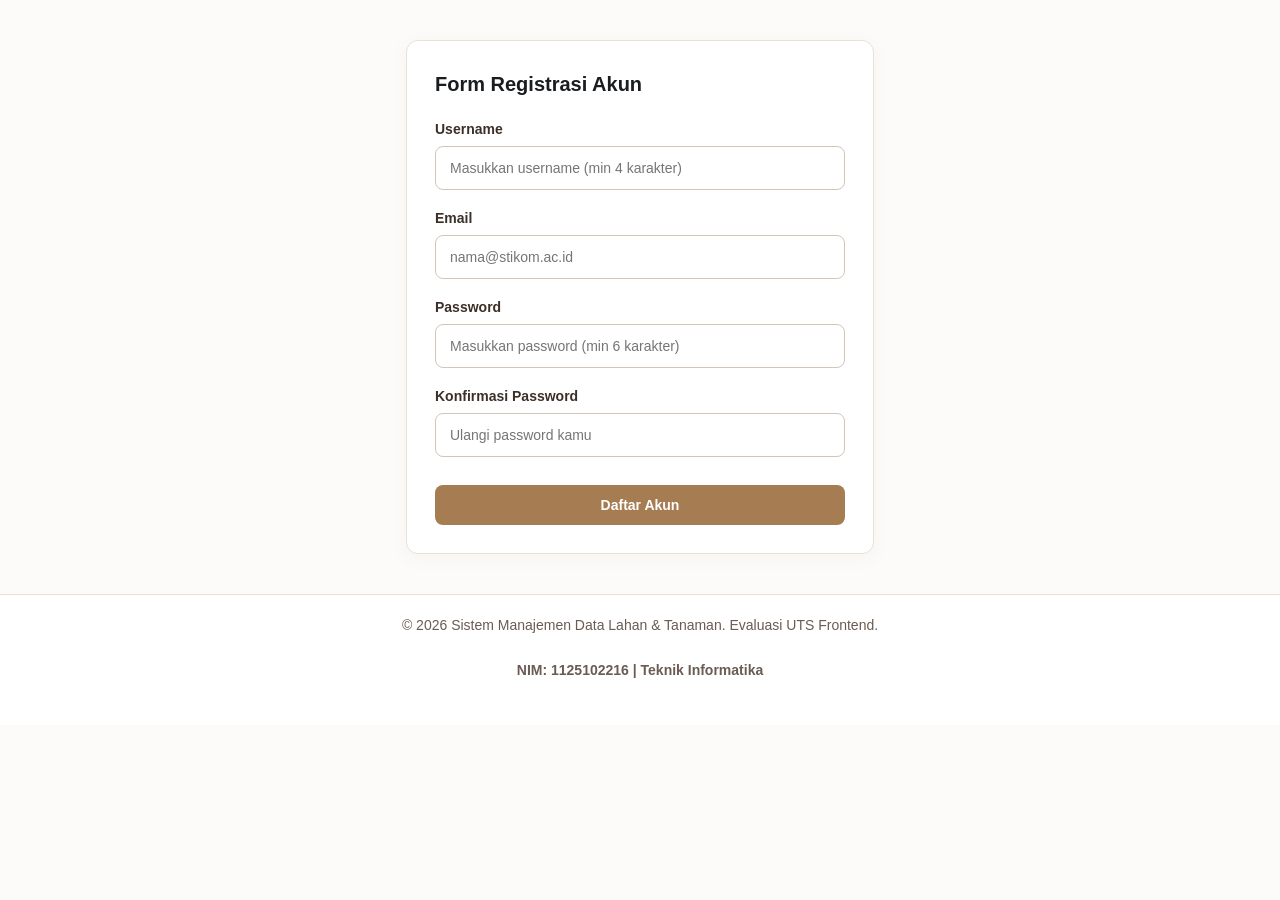
<file: tugas_UTS/index.html>
<!DOCTYPE html>
<html lang="id">
<head>
    <meta charset="UTF-8">
    <meta name="viewport" content="width=device-width, initial-scale=1.0">
    <title>Form Registrasi Akun - Sistem Manajemen Lahan & Tanaman</title>
    <link rel="stylesheet" href="./asset/css/style.css">
</head>
<body>

    <!-- KONTEN UTAMA HALAMAN REGISTRASI -->
    <div class="container" style="max-width: 500px; margin-top: 40px; margin-bottom: 40px;">
        <div class="card">
            <h2 style="font-size: 20px; font-weight: 700; margin-bottom: 20px; color: #1a1d20;">Form Registrasi Akun</h2>
            
            <form id="form-registrasi" novalidate>
                <!-- Input 1: Username -->
                <div class="form-group" id="group-username">
                    <label for="username">Username</label>
                    <input type="text" id="username" placeholder="Masukkan username (min 4 karakter)">
                    <span class="error-text" id="error-username"></span>
                </div>

                <!-- Input 2: Email -->
                <div class="form-group" id="group-email">
                    <label for="email">Email</label>
                    <input type="email" id="email" placeholder="nama@stikom.ac.id">
                    <span class="error-text" id="error-email"></span>
                </div>

                <!-- Input 3: Password -->
                <div class="form-group" id="group-password">
                    <label for="password">Password</label>
                    <input type="password" id="password" placeholder="Masukkan password (min 6 karakter)">
                    <span class="error-text" id="error-password"></span>
                </div>

                <!-- Input 4: Konfirmasi Password -->
                <div class="form-group" id="group-confirm-password">
                    <label for="confirm-password">Konfirmasi Password</label>
                    <input type="password" id="confirm-password" placeholder="Ulangi password kamu">
                    <span class="error-text" id="error-confirm-password"></span>
                </div>

                <!-- Tombol Submit -->
                <button type="submit">Daftar Akun</button>
            </form>
        </div>
    </div>

    <!-- FOOTER -->
    <footer class="footer-container">
        <div class="container">
            <p>&copy; 2026 Sistem Manajemen Data Lahan & Tanaman. Evaluasi UTS Frontend.</p>
            <p class="footer-nim">NIM: 1125102216 | Teknik Informatika</p>
        </div>
    </footer>

    <!-- SCRIPT VALIDASI REGISTRASI -->
  <script src="./asset/js/main.js" type="module"></script>
</body>
</html>
</file>
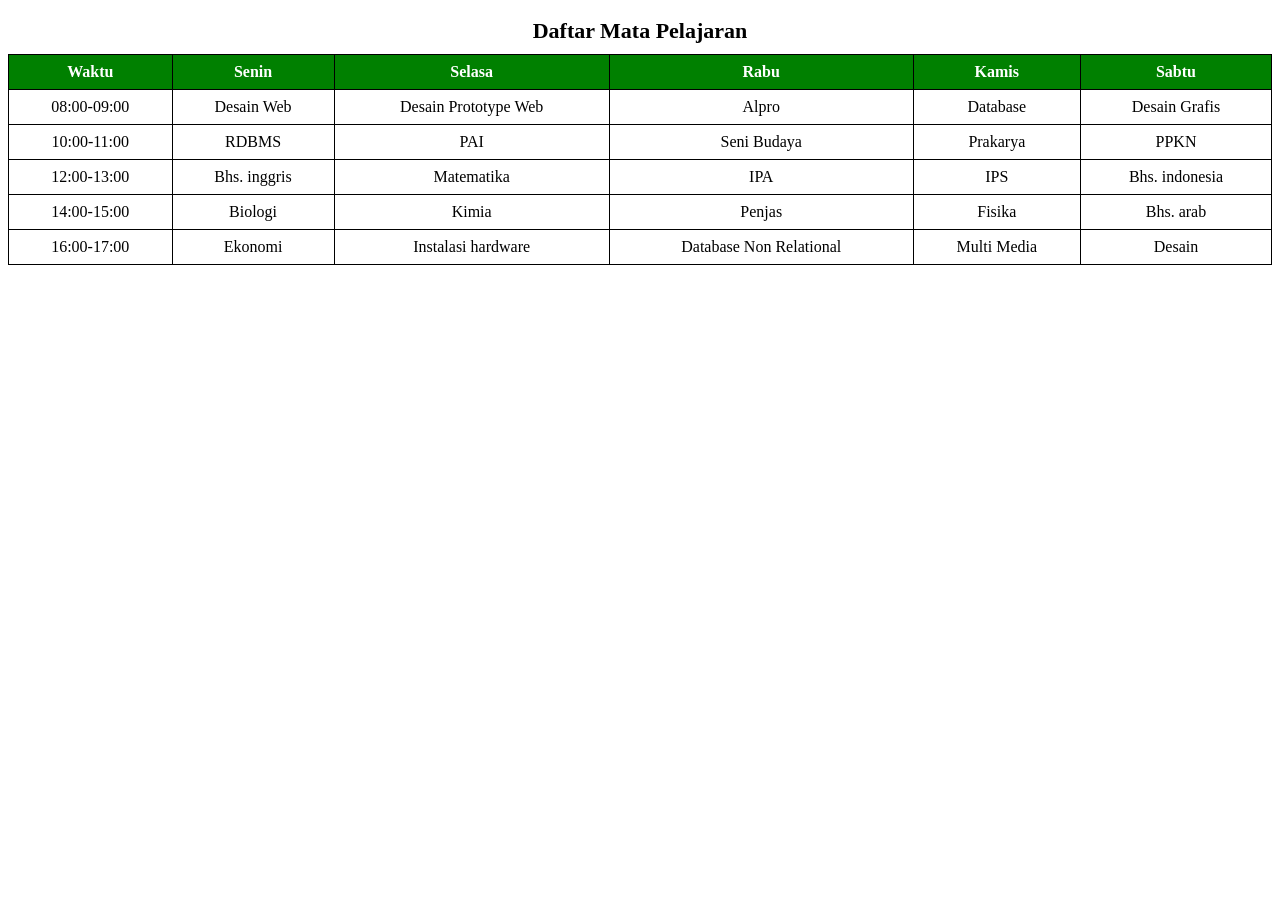
<file: latihanTabel.html>
<!DOCTYPE <html>
<html> 
<head>
        
        <title>Jadwal Pelajaran</title>
        <style>
            table{
                width: 100%;
                border-collapse: collapse;
            }
            caption {
                font-weight: bold;
                font-size: 22px;
                margin: 10px;
            }
            th,
            td {
                border: 1px solid black;
                padding: 8px;
                text-align: center;
            }
            th {
                background-color: green;
                color: white;
            }
        </style>

    </head>

    <body>

        <table>
            <caption>Daftar Mata Pelajaran</caption>
            <tr>
                <th>Waktu</th>
                <th>Senin</th>
                <th>Selasa</th>
                <th>Rabu</th>
                <th>Kamis</th>
                <th>Sabtu</th>
            </tr>
            <tr>
                <td>08:00-09:00</td>
                <td>Desain Web</td>
                <td>Desain Prototype Web</td>
                <td>Alpro</td>
                <td>Database</td>
                <td>Desain Grafis</td>
            </tr>
                <td>10:00-11:00</td>
                <td>RDBMS</td>
                <td>PAI</td>
                <td>Seni Budaya</td>
                <td>Prakarya</td>
                <td>PPKN</td>
            <tr>
                <td>12:00-13:00</td>
                <td>Bhs. inggris</td>
                <td>Matematika</td>
                <td>IPA</td>
                <td>IPS</td>
                <td>Bhs. indonesia</td>
            </tr>
                <td>14:00-15:00</td>
                <td>Biologi</td>
                <td>Kimia</td>
                <td>Penjas</td>
                <td>Fisika</td>
                <td>Bhs. arab</td>
            <tr>
                <td>16:00-17:00</td>
                <td>Ekonomi</td>
                <td>Instalasi hardware</td>
                <td>Database Non Relational</td>
                <td>Multi Media</td>
                <td>Desain</td>
            </tr>
        </table>
    </body>
    </html>
</file>
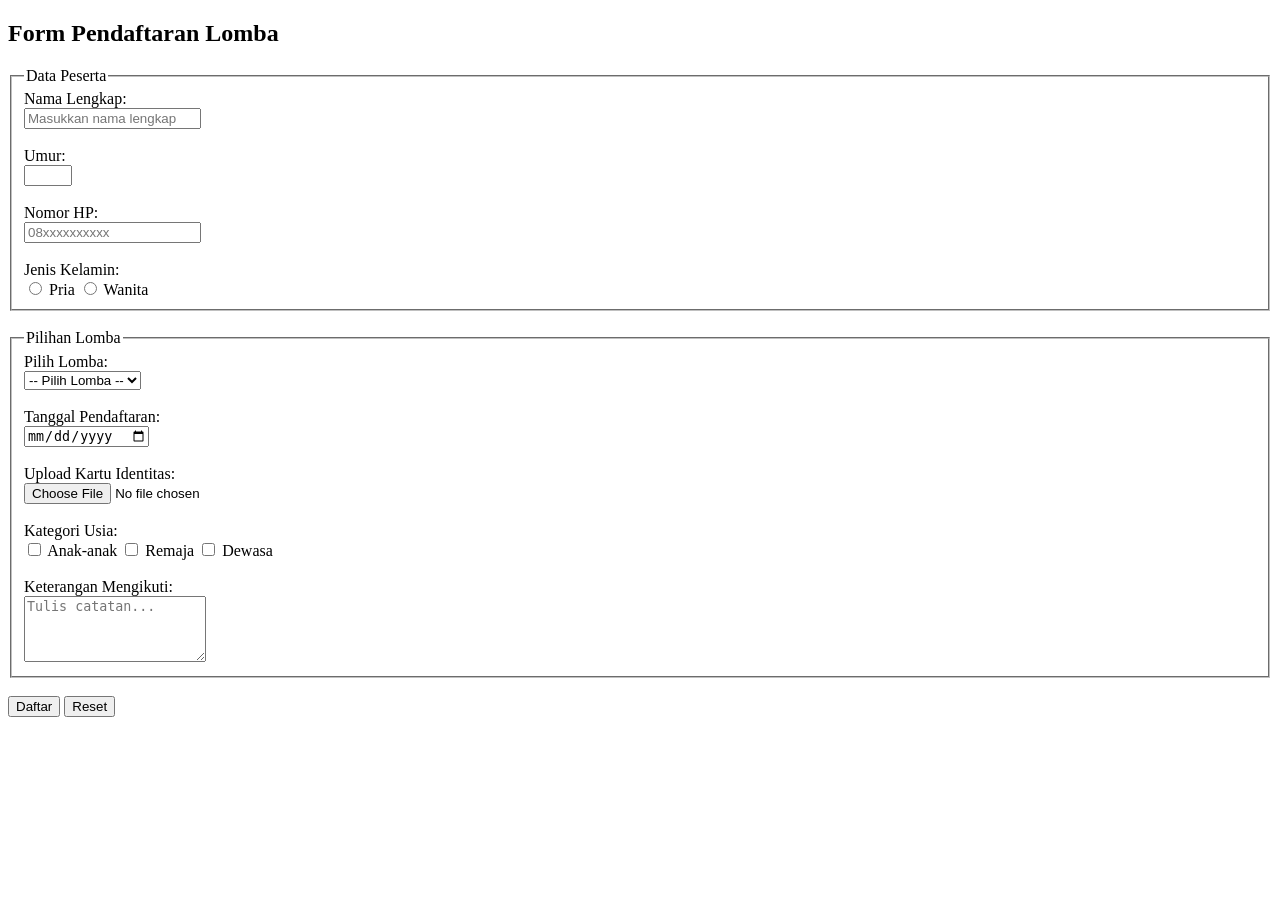
<file: pendaftaran.html>
<!DOCTYPE html>
<html lang="en">
<head>
    <meta charset="UTF-8">
    <meta name="viewport" content="width=device-width, initial-scale=1.0">
    <title>Form Pendaftaran Lomba</title>
</head>

<body>

<h2>Form Pendaftaran Lomba</h2>

<form action="#" method="post" autocomplete="on">

    <!-- DATA PESERTA -->
    <fieldset>
        <legend>Data Peserta</legend>

        <label for="nama">Nama Lengkap:</label><br>
        <input type="text" id="nama" name="nama" placeholder="Masukkan nama lengkap" required><br><br>

        <label for="umur">Umur:</label><br>
        <input type="number" id="umur" name="umur" min="5" max="60" required><br><br>

        <label for="hp">Nomor HP:</label><br>
        <input type="tel" id="hp" name="hp" placeholder="08xxxxxxxxxx" required><br><br>

        <label>Jenis Kelamin:</label><br>
        <input type="radio" id="pria" name="jk" value="Pria">
        <label for="pria">Pria</label>

        <input type="radio" id="wanita" name="jk" value="Wanita">
        <label for="wanita">Wanita</label>
    </fieldset>

    <br>

    <!-- PILIH LOMBA -->
    <fieldset>
        <legend>Pilihan Lomba</legend>

        <label for="lomba">Pilih Lomba:</label><br>
        <select id="lomba" name="lomba" required>
            <option value="">-- Pilih Lomba --</option>
            <option value="balap karung">Lomba lari</option>
            <option value="makan kerupuk">Voli</option>
            <option value="tarik tambang">Futsal</option>
            <option value="panjat pinang">Sepak Bola</option>
        </select><br><br>

        <!-- TAMBAHAN TANGGAL -->
        <label for="tanggal">Tanggal Pendaftaran:</label><br>
        <input type="date" id="tanggal" name="tanggal" required><br><br>

        <label for="foto">Upload Kartu Identitas:</label><br>
        <input type="file" id="foto" name="foto"><br><br>

        <label>Kategori Usia:</label><br>
        <input type="checkbox" id="anak" name="kategori" value="anak">
        <label for="anak">Anak-anak</label>

        <input type="checkbox" id="remaja" name="kategori" value="remaja">
        <label for="remaja">Remaja</label>

        <input type="checkbox" id="dewasa" name="kategori" value="dewasa">
        <label for="dewasa">Dewasa</label><br><br>

        <label for="catatan">Keterangan Mengikuti:</label><br>
        <textarea id="catatan" name="catatan" rows="4" placeholder="Tulis catatan..."></textarea>
    </fieldset>

    <br>

    <!-- TOMBOL -->
    <input type="submit" value="Daftar">
    <input type="reset" value="Reset">

</form>

</body>
</html>
</file>
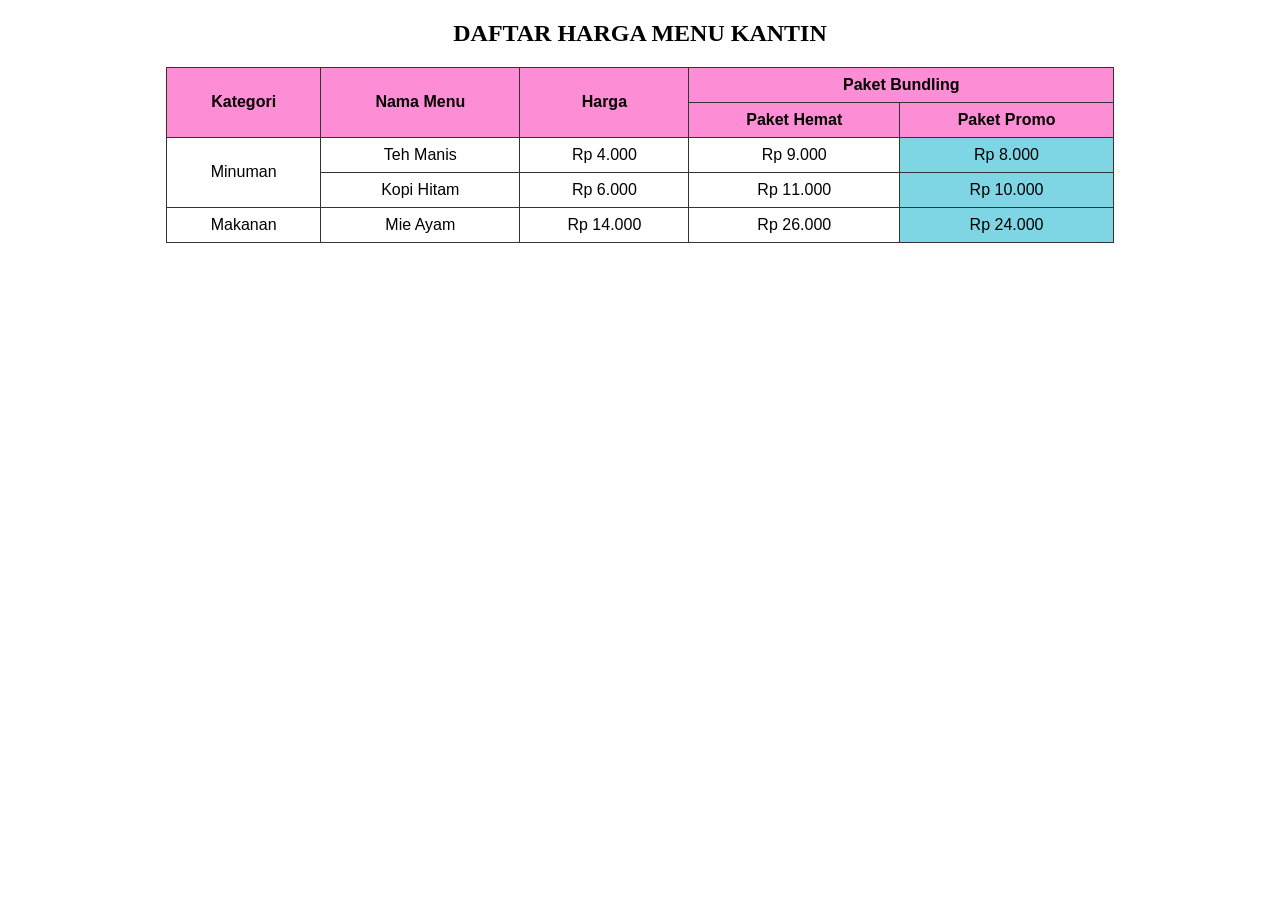
<file: tugas2.html>
<!DOCTYPE html>
<html>
<head>
    <title>Daftar Harga Kantin Kampus</title>

    <style>
        table {
            width: 75%;
            border-collapse: collapse;
            margin: 20px auto;
            font-family: Verdana, sans-serif;
        }

        th, td {
            border: 1px solid #333333;
            padding: 8px;
            text-align: center;
        }

        th {
            background-color: #fd72cace;
        }

        /* warna khusus promo */
        .promo {
            background-color: #7ed5e4;
        }
    </style>

</head>

<body>

<h2 style="text-align:center;">
    DAFTAR HARGA MENU KANTIN
</h2>

<table>

    <!-- Header -->
    <tr>
        <th rowspan="2">Kategori</th>
        <th rowspan="2">Nama Menu</th>
        <th rowspan="2">Harga</th>
        <th colspan="2">Paket Bundling</th>
    </tr>

    <tr>
        <th>Paket Hemat</th>
        <th>Paket Promo</th>
    </tr>

    <!-- Minuman -->
    <tr>
        <td rowspan="2">Minuman</td>
        <td>Teh Manis</td>
        <td>Rp 4.000</td>
        <td>Rp 9.000</td>
        <td class="promo">Rp 8.000</td>
    </tr>

    <tr>
        <td>Kopi Hitam</td>
        <td>Rp 6.000</td>
        <td>Rp 11.000</td>
        <td class="promo">Rp 10.000</td>
    </tr>

    <!-- Makanan -->
    <tr>
        <td rowspan="2">Makanan</td>
        <td>Mie Ayam</td>
        <td>Rp 14.000</td>
        <td>Rp 26.000</td>
        <td class="promo">Rp 24.000</td>
    </tr>
</file>
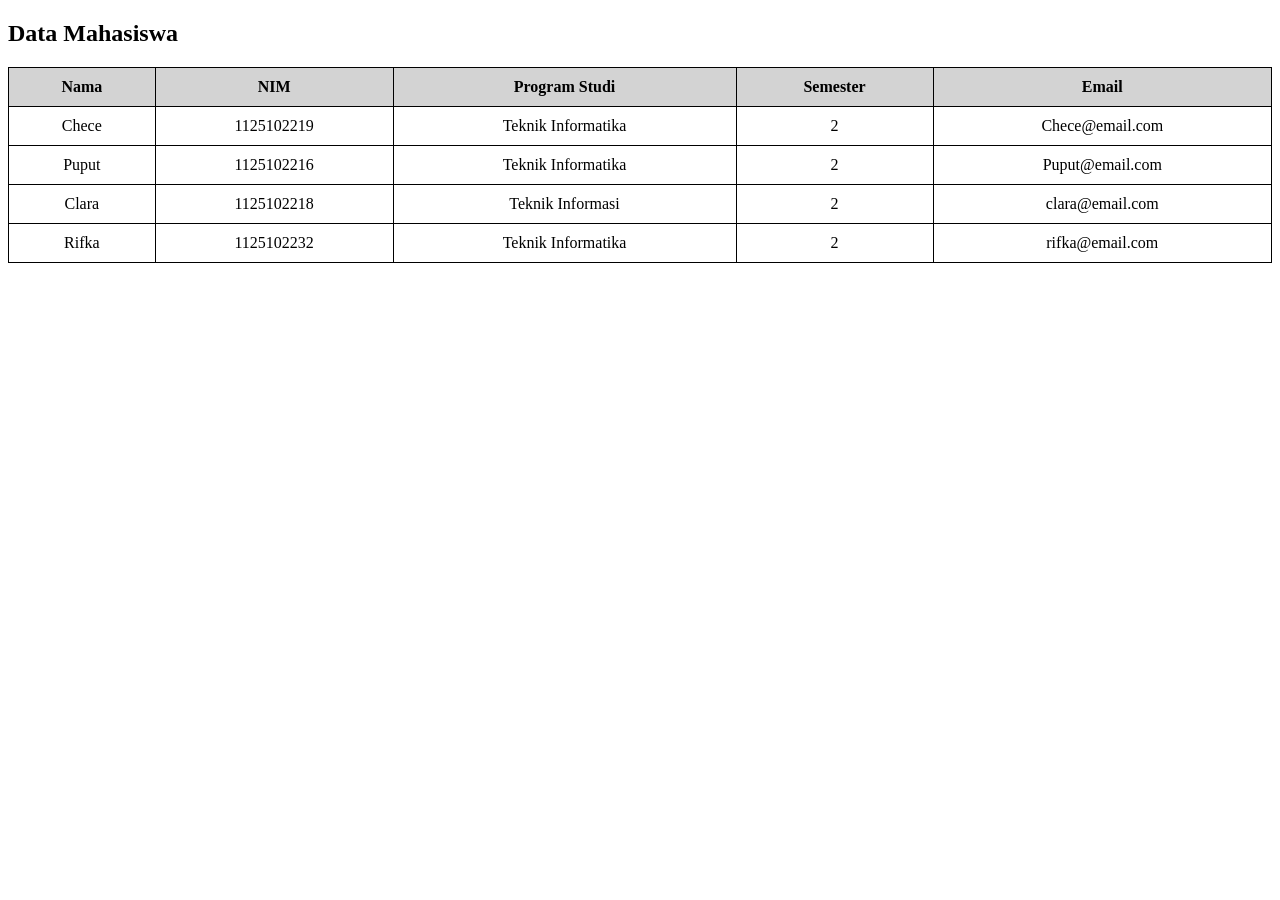
<file: tugas3.html>
<!DOCTYPE html>
<html>
<head>
    <title>Tabel Responsif</title>

    <style>

        /* pembungkus tabel */
        .table-wrapper {
            overflow-x: auto;
        }

        /* tabel */
        table {
            border-collapse: collapse;
            min-width: 600px;
            width: 100%;
        }

        /* border tabel */
        th, td {
            border: 1px solid black;
            padding: 10px;
            text-align: center;
        }

        /* warna header */
        th {
            background-color: lightgray;
        }

    </style>

</head>

<body>

<h2>Data Mahasiswa</h2>

<div class="table-wrapper">

<table>

<tr>
    <th>Nama</th>
    <th>NIM</th>
    <th>Program Studi</th>
    <th>Semester</th>
    <th>Email</th>
</tr>

<tr>
    <td>Chece</td>
    <td>1125102219</td>
    <td>Teknik Informatika</td>
    <td>2</td>
    <td>Chece@email.com</td>
</tr>

<tr>
    <td>Puput</td>
    <td>1125102216</td>
    <td>Teknik Informatika</td>
    <td>2</td>
    <td>Puput@email.com</td>
</tr>

<tr>
    <td>Clara</td>
    <td>1125102218</td>
    <td>Teknik Informasi</td>
    <td>2</td>
    <td>clara@email.com</td>
</tr>

<tr>
    <td>Rifka</td>
    <td>1125102232</td>
    <td>Teknik Informatika</td>
    <td>2</td>
    <td>rifka@email.com</td>
</tr>

</table>

</div>

</body>
</html>
</file>
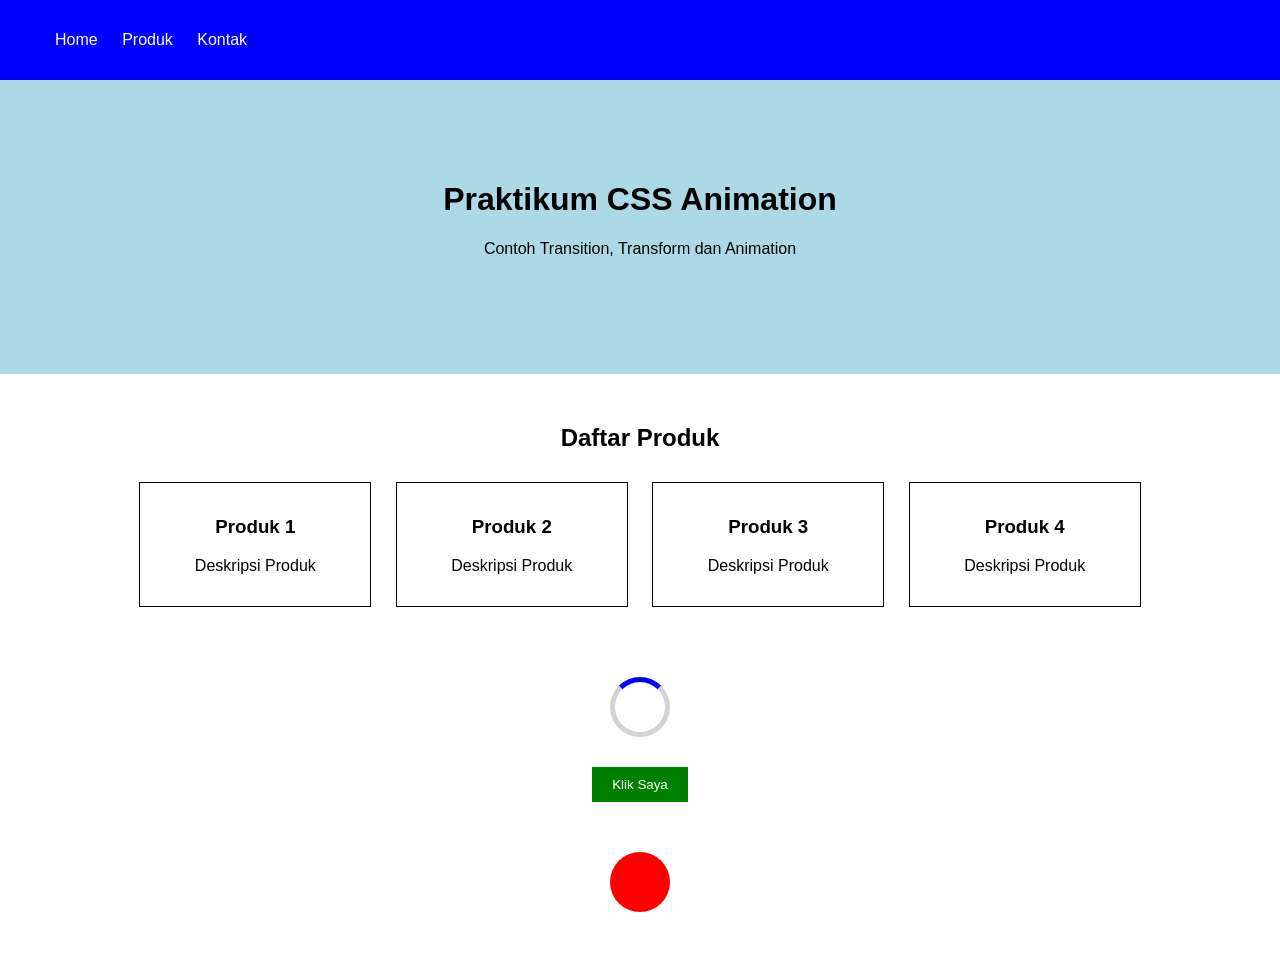
<file: tugaslatihanpraktikum.html>
<!DOCTYPE html>
<html lang="id">
<head>
<meta charset="UTF-8">
<meta name="viewport" content="width=device-width, initial-scale=1.0">
<title>animasi-praktikum</title>

<style>

body{
    font-family: Arial, sans-serif;
    margin:0;
}

/* P-1 Navbar */
.navbar{
    background-color: blue;
    color:white;
    padding:15px;
    position:fixed;
    top:0;
    width:100%;
    transition:0.5s;
}

.scrolled{
    background-color: darkblue;
}

.navbar ul{
    list-style:none;
}

.navbar li{
    display:inline;
    margin-right:20px;
}

/* P-2 Hero */
.hero{
    margin-top:60px;
    text-align:center;
    padding:100px;
    background-color:lightblue;
}

.hero h1{
    animation:muncul 2s;
}

.hero p{
    animation:muncul 3s;
}

@keyframes muncul{
    from{
        opacity:0;
        transform:translateY(30px);
    }
    to{
        opacity:1;
        transform:translateY(0);
    }
}

/* P-3 Grid Produk */
.produk{
    text-align:center;
    padding:30px;
}

.card{
    width:200px;
    border:1px solid black;
    padding:15px;
    margin:10px;
    display:inline-block;
    transition:0.5s;
}

.card:hover{
    transform:scale(1.1);
    background-color:lightyellow;
    box-shadow:5px 5px 10px gray;
}

/* P-4 Spinner */
.spinner{
    width:50px;
    height:50px;
    border:5px solid lightgray;
    border-top:5px solid blue;
    border-radius:50%;
    margin:30px auto;
    animation:putar 1s linear infinite;
}

.hidden{
    display:none;
}

@keyframes putar{
    from{
        transform:rotate(0deg);
    }
    to{
        transform:rotate(360deg);
    }
}

/* P-5 Tombol CTA */
.btn{
    display:block;
    margin:30px auto;
    padding:10px 20px;
    background-color:green;
    color:white;
    border:none;
    cursor:pointer;
    animation:pulse 1s infinite;
}

.btn:hover{
    background-color:darkgreen;
}

@keyframes pulse{
    50%{
        transform:scale(1.1);
    }
}

/* P-6 Animasi Kreatif */
.bola{
    width:60px;
    height:60px;
    background-color:red;
    border-radius:50%;
    margin:50px auto;
    animation:pantul 2s infinite;
}

@keyframes pantul{
    0%{
        transform:translateY(0);
    }
    50%{
        transform:translateY(-100px);
    }
    100%{
        transform:translateY(0);
    }
}

</style>
</head>
<body>

<!-- P-1 -->
<div class="navbar" id="navbar">
    <ul>
        <li>Home</li>
        <li>Produk</li>
        <li>Kontak</li>
    </ul>
</div>

<!-- P-2 -->
<div class="hero">
    <h1>Praktikum CSS Animation</h1>
    <p>Contoh Transition, Transform dan Animation</p>
</div>

<!-- P-3 -->
<div class="produk">

    <h2>Daftar Produk</h2>

    <div class="card">
        <h3>Produk 1</h3>
        <p>Deskripsi Produk</p>
    </div>

    <div class="card">
        <h3>Produk 2</h3>
        <p>Deskripsi Produk</p>
    </div>

    <div class="card">
        <h3>Produk 3</h3>
        <p>Deskripsi Produk</p>
    </div>

    <div class="card">
        <h3>Produk 4</h3>
        <p>Deskripsi Produk</p>
    </div>

</div>

<!-- P-4 -->
<div class="spinner"></div>

<!-- P-5 -->
<button class="btn">Klik Saya</button>

<!-- P-6 -->
<div class="bola"></div>

<script>
window.addEventListener("scroll", function(){

    let navbar = document.getElementById("navbar");

    if(window.scrollY > 50){
        navbar.classList.add("scrolled");
    }else{
        navbar.classList.remove("scrolled");
    }

});
</script>

</body>
</html>
</file>
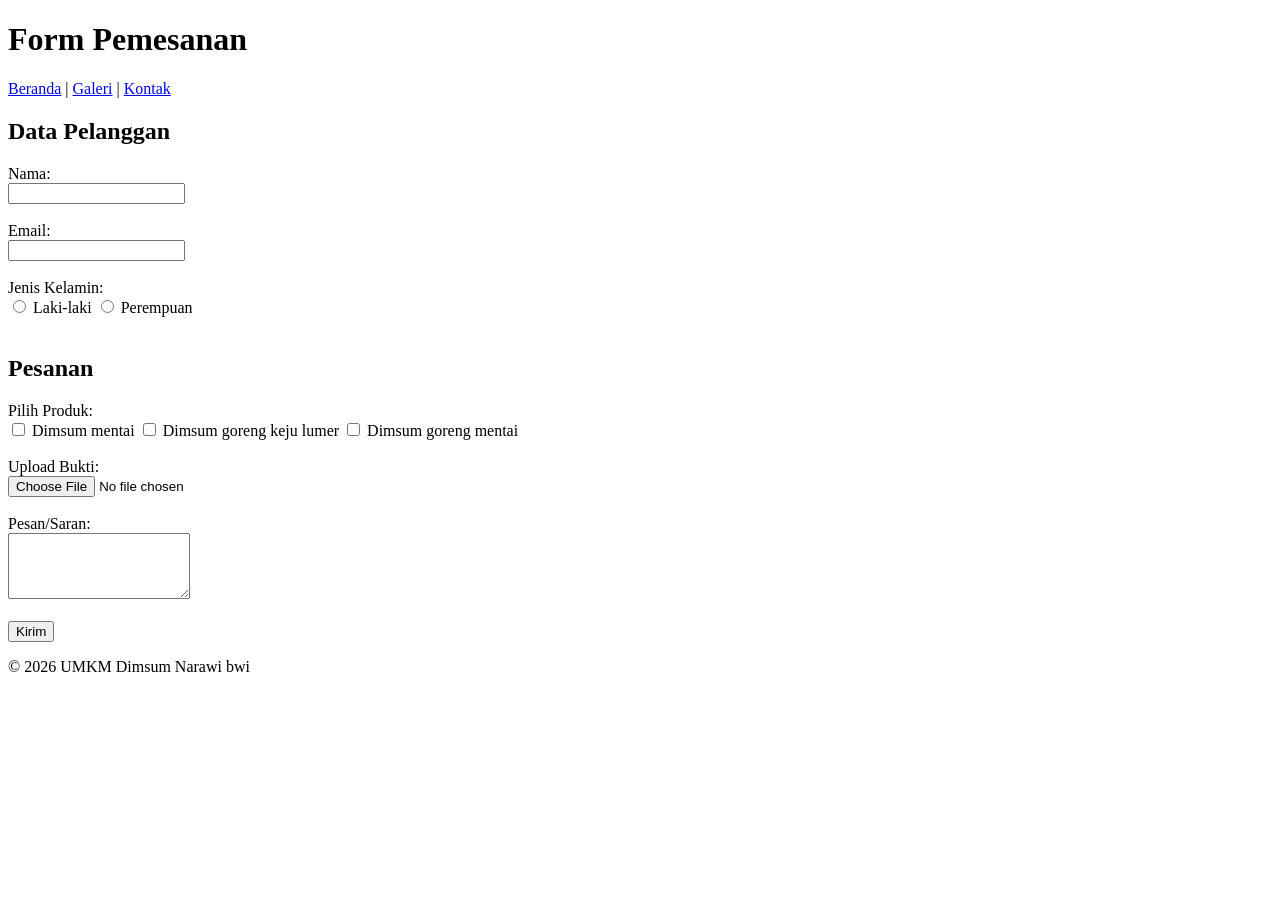
<file: utshalamanfrom.html>
<!DOCTYPE html>
<html lang="id">
<head>
    <meta charset="UTF-8">
    <title>Form Pemesanan</title>
</head>

<body>

<header>
    <h1>Form Pemesanan</h1>
</header>

<nav>
    <a href="index.html">Beranda</a> |
    <a href="gallery.html">Galeri</a> |
    <a href="form.html">Kontak</a>
</nav>

<main>

<form action="#" method="post">

<section>
    <h2>Data Pelanggan</h2>

    <label>Nama:</label><br>
    <input type="text" name="nama"><br><br>

    <label>Email:</label><br>
    <input type="email" name="email"><br><br>

    <label>Jenis Kelamin:</label><br>
    <input type="radio" name="jk"> Laki-laki
    <input type="radio" name="jk"> Perempuan<br><br>
</section>

<section>
    <h2>Pesanan</h2>

    <label>Pilih Produk:</label><br>
    <input type="checkbox"> Dimsum mentai
    <input type="checkbox"> Dimsum goreng keju lumer
    <input type="checkbox"> Dimsum goreng mentai<br><br>

    <label>Upload Bukti:</label><br>
    <input type="file"><br><br>

    <label>Pesan/Saran:</label><br>
    <textarea rows="4"></textarea><br><br>
</section>

<input type="submit" value="Kirim">

</form>

</main>

<footer>
    <p>© 2026 UMKM Dimsum Narawi bwi</p>
</footer>

</body>
</html>
</file>
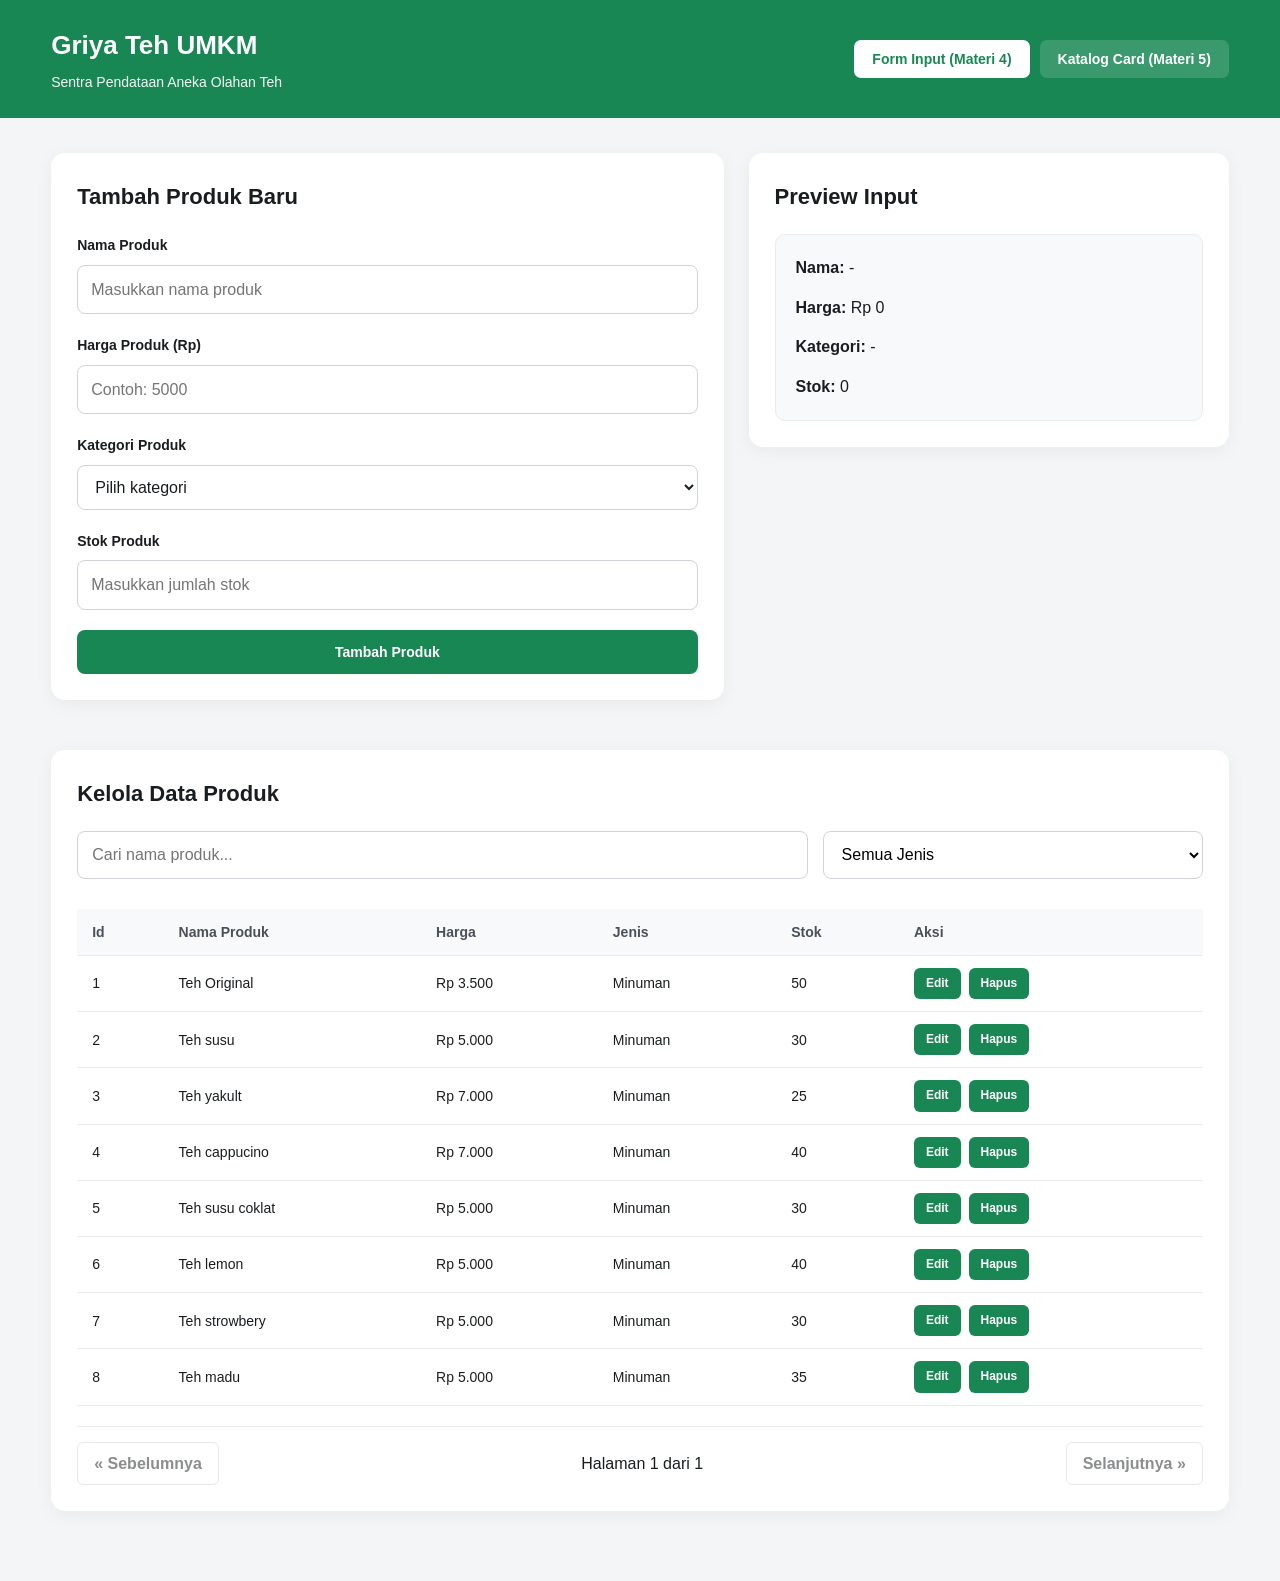
<file: pertemuan-6/materi4.html>
<!DOCTYPE html>
<html lang="id">
<head>
    <meta charset="UTF-8">
    <meta name="viewport" content="width=device-width, initial-scale=1.0">
    <title>Usaha Merah Putih - Materi 4</title>
    <link rel="stylesheet" href="./assets/css/style.css">
</head>
<body>
    <header class="header-merah">
        <div class="header-container">
            <div class="header-text">
                <h1>Griya Teh UMKM</h1>
                <p>Sentra Pendataan Aneka Olahan Teh</p>
            </div>
            <nav class="header-nav">
                <a href="materi4.html" class="nav-link active">Form Input (Materi 4)</a>
                <a href="materi5.html" class="nav-link">Katalog Card (Materi 5)</a>
            </nav>
        </div>
    </header>

    <main>
        <section class="card">
            <h2>Tambah Produk Baru</h2>
            <form id="formProduk">
                <div class="form-group">
                    <label for="nama">Nama Produk</label>
                    <input type="text" id="nama" placeholder="Masukkan nama produk">
                </div>
                <div class="form-group">
                    <label for="harga">Harga Produk (Rp)</label>
                    <input type="number" id="harga" placeholder="Contoh: 5000" min="1">
                </div>
                <div class="form-group">
                    <label for="kategori">Kategori Produk</label>
                    <select id="kategori">
                        <option value="">Pilih kategori</option>
                        <option value="Makanan">Makanan</option>
                        <option value="Minuman">Minuman</option>
                        <option value="Kerajinan">Kerajinan</option>
                        <option value="Fashion">Fashion</option>
                        <option value="Lainnya">Lainnya</option>
                    </select>
                </div>
                <div class="form-group">
                    <label for="stok">Stok Produk</label>
                    <input type="number" id="stok" placeholder="Masukkan jumlah stok" min="0">
                </div>
                <button type="submit">Tambah Produk</button>
            </form>
            <div id="feedback" class="feedback" role="status" aria-live="polite"></div>
        </section>

        <section class="card">
            <h2>Preview Input</h2>
            <div class="preview">
                <p><strong>Nama:</strong> <span id="previewNama">-</span></p>
                <p><strong>Harga:</strong> <span id="previewHarga">Rp 0</span></p>
                <p><strong>Kategori:</strong> <span id="previewKategori">-</span></p>
                <p><strong>Stok:</strong> <span id="previewStok">0</span></p>
            </div>
        </section>

        <section class="card card-data-produk">
            <h2>Kelola Data Produk</h2>
            <div class="filter-search-container">
                <input type="text" id="cariProduk" placeholder="Cari nama produk...">
                <select id="filterKategori">
                    <option value="">Semua Jenis</option>
                    <option value="Makanan">Makanan</option>
                    <option value="Minuman">Minuman</option>
                    <option value="Kerajinan">Kerajinan</option>
                    <option value="Fashion">Fashion</option>
                    <option value="Lainnya">Lainnya</option>
                </select>
            </div>
            <div class="table-responsive">
                <table class="tabel-produk">
                    <thead>
                        <tr>
                            <th>Id</th>
                            <th>Nama Produk</th>
                            <th>Harga</th>
                            <th>Jenis</th>
                            <th>Stok</th>
                            <th class="aksi-col">Aksi</th>
                        </tr>
                    </thead>
                    <tbody id="daftarProduk">
                        <!-- Baris tabel dirender via dom_renderer.js -->
                    </tbody>
                </table>
            </div>
            <div id="pagination" class="pagination-container">
                <button id="btnPrev" disabled>&laquo; Sebelumnya</button>
                <span id="pageInfo">Halaman 1</span>
                <button id="btnNext">Selanjutnya &raquo;</button>
            </div>
        </section>
    </main>


    <script src="./assets/js/dom_renderer.js"></script>
</body>
</html>
</file>
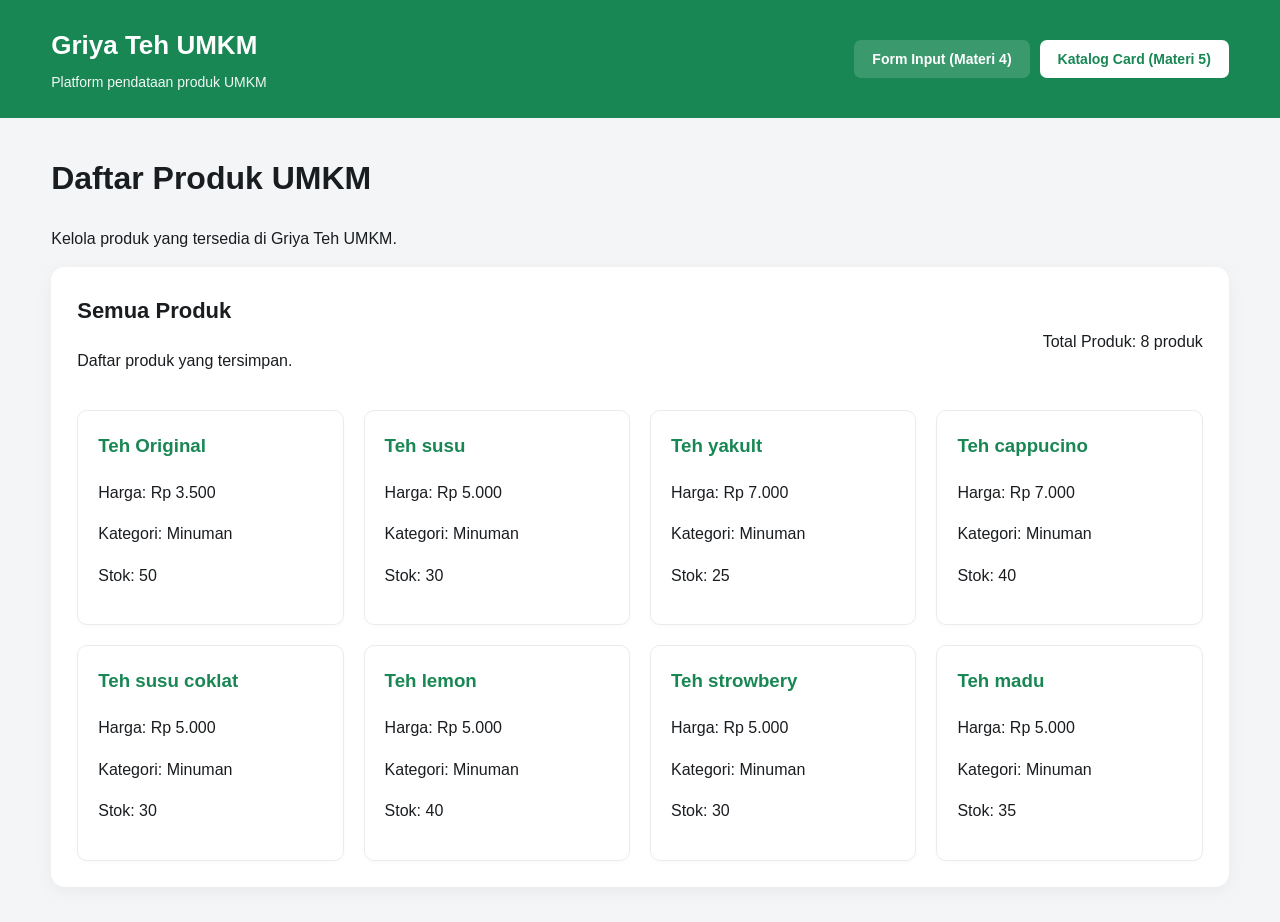
<file: pertemuan-6/materi5.html>
<!DOCTYPE html>
<html lang="id">
<head>
    <meta charset="UTF-8">
    <meta name="viewport" content="width=device-width, initial-scale=1.0">
    <title>Katalog Card - Materi 5</title>
    <link rel="stylesheet" href="./assets/css/style.css">
</head>
<body>
    <header class="header-merah">
        <div class="header-container">
            <div class="header-text">
                <h1>Griya Teh UMKM</h1>
                <p>Platform pendataan produk UMKM</p>
            </div>
            <nav class="header-nav">
                <a href="materi4.html" class="nav-link">Form Input (Materi 4)</a>
                <a href="materi5.html" class="nav-link active">Katalog Card (Materi 5)</a>
            </nav>
        </div>
    </header>

    <main class="main-content">
        <div class="page-heading">
            <h1>Daftar Produk UMKM</h1>
            <p>Kelola produk yang tersedia di Griya Teh UMKM.</p>
        </div>
        <section class="card">
            <div class="list-header">
                <div>
                    <h2 class="card-title">Semua Produk</h2>
                    <p class="card-description">Daftar produk yang tersimpan.</p>
                </div>
                <span class="product-count">
                    Total Produk: <span id="jumlahProduk">0</span> produk
                </span>
            </div>
            <div id="feedback"></div>
            <div id="daftarProduk" class="product-grid"></div>
        </section>
    </main>

    <script src="./assets/js/dom_renderer.js"></script>
</body>
</html>
</file>
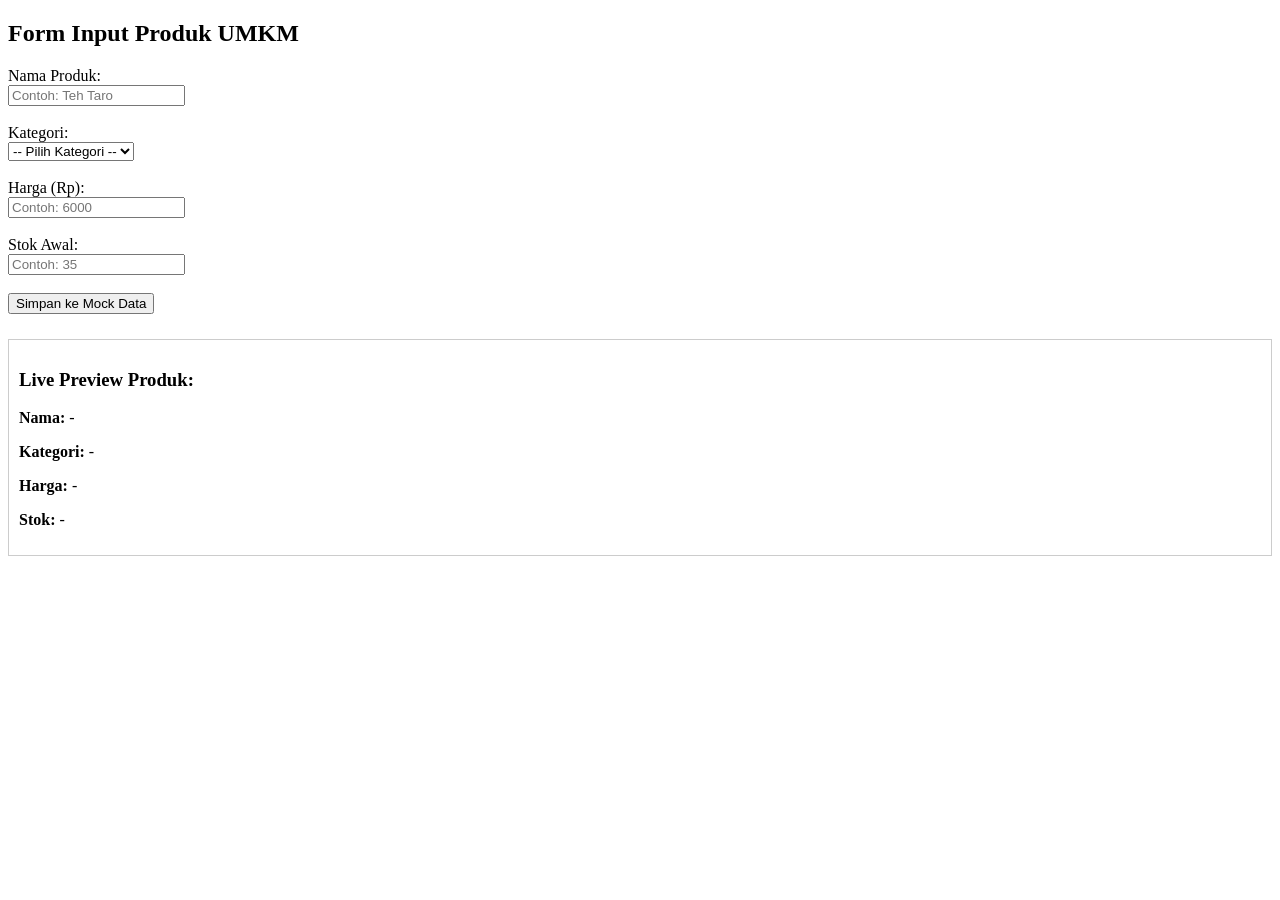
<file: tugas/tugas.html>
<!DOCTYPE html>
<html lang="id">
<head>
    <meta charset="UTF-8">
    <meta name="viewport" content="width=device-width, initial-scale=1.0">
    <title>Manajemen Produk UMKM - Pertemuan 4</title>
    <!-- Memanggil file JavaScript eksternal dengan atribut defer -->
    <script src="assets/js/form_handler.js" defer></script>
</head>
<body>

    <div>
        <h2>Form Input Produk UMKM</h2>
        
        <!-- Form Input Interaktif -->
        <form id="product-form">
            <div>
                <label for="product-name">Nama Produk:</label><br>
                <input type="text" id="product-name" placeholder="Contoh: Teh Taro" autocomplete="off">
            </div>
            <br>

            <div>
                <label for="product-category">Kategori:</label><br>
                <select id="product-category">
                    <option value="">-- Pilih Kategori --</option>
                    <option value="Minuman">Minuman</option>
                    <option value="Makanan">Makanan</option>
                    <option value="Snack">Snack</option>
                </select>
            </div>
            <br>

            <div>
                <label for="product-price">Harga (Rp):</label><br>
                <input type="number" id="product-price" placeholder="Contoh: 6000" min="0">
            </div>
            <br>

            <div>
                <label for="product-stok">Stok Awal:</label><br>
                <input type="number" id="product-stok" placeholder="Contoh: 35" min="0">
            </div>
            <br>

            <button type="submit">Simpan ke Mock Data</button>
        </form>

        <!-- Tampilan Feedback Visual (Sukses/Gagal) tanpa alert() -->
        <div id="form-feedback" class="feedback-msg" style="margin-top: 15px; font-weight: bold;"></div>

        <!-- Live Preview Data (Event Handling: 'input' & 'change') -->
        <div style="margin-top: 25px; border: 1px solid #ccc; padding: 10px;">
            <h3>Live Preview Produk:</h3>
            <p><strong>Nama:</strong> <span id="preview-name">-</span></p>
            <p><strong>Kategori:</strong> <span id="preview-category">-</span></p>
            <p><strong>Harga:</strong> <span id="preview-price">-</span></p>
            <p><strong>Stok:</strong> <span id="preview-stok">-</span></p>
        </div>
    </div>

</body>
</html>
</file>
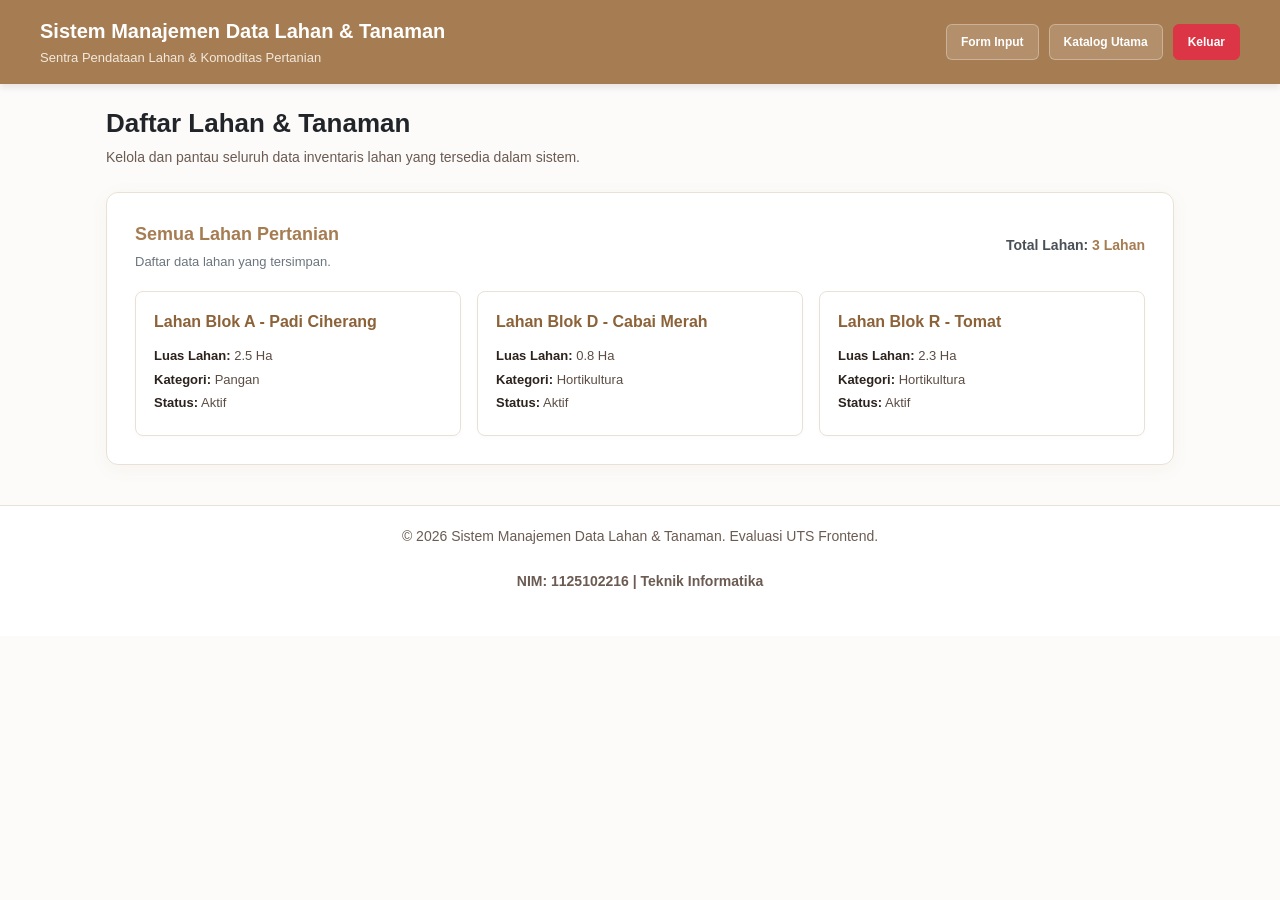
<file: tugas_UTS/katalog.html>
<!DOCTYPE html>
<html lang="id">
<head>
    <meta charset="UTF-8">
    <meta name="viewport" content="width=device-width, initial-scale=1.0">
    <title>Katalog Data Lahan & Tanaman - UTS</title>
    <link rel="stylesheet" href="./asset/css/style.css">
</head>
<body>

    <!-- HEADER -->
    <header class="app-header">
        <div class="header-content">
            <div class="header-title">
                <h1>Sistem Manajemen Data Lahan & Tanaman</h1>
                <p>Sentra Pendataan Lahan & Komoditas Pertanian</p>
            </div>
            
            <nav class="header-nav">
                <!-- Teks sapaan dynamic user -->
                <span id="salam-user" class="salam-user-text"></span>
                
                <a href="tambahproduk.html" class="nav-btn">Form Input</a>
                <a href="katalog.html" class="nav-btn">Katalog Utama</a>
                
                <!-- Tombol Keluar (Logout) -->
                <a href="#" id="btn-logout" class="nav-btn btn-logout">Keluar</a>
            </nav>
        </div>
    </header>

    <!-- KONTEN UTAMA KATALOG -->
    <div class="container main-container-spacing">
        <h2 class="katalog-heading">Daftar Lahan & Tanaman</h2>
        <p class="katalog-subheading">Kelola dan pantau seluruh data inventaris lahan yang tersedia dalam sistem.</p>

        <!-- KOTAK PEMBUNGKUS UTAMA -->
        <div class="card">
            <div class="katalog-card-header">
                <div>
                    <h3 class="katalog-card-title">Semua Lahan Pertanian</h3>
                    <p class="katalog-card-desc">Daftar data lahan yang tersimpan.</p>
                </div>
                <div class="katalog-total-count">
                    Total Lahan: <span id="total-count" class="count-highlight">0 Lahan</span>
                </div>
            </div>

            <!-- GRID KATALOG CARD (Dirender Dinamis dari localStorage) -->
            <div class="card-grid" id="land-card-container">
                <!-- Kartu data akan muncul otomatis di sini -->
            </div>
        </div>
    </div>

    <!-- FOOTER -->
    <footer class="footer-container">
        <div class="container">
            <p>&copy; 2026 Sistem Manajemen Data Lahan & Tanaman. Evaluasi UTS Frontend.</p>
            <p class="footer-nim">NIM: 1125102216 | Teknik Informatika</p>
        </div>
    </footer>

    <!-- SCRIPT RENDER KATALOG DARI LOCALSTORAGE -->
    <script src="./asset/js/main.js" type="module"></script>
</body>
</html>
</file>
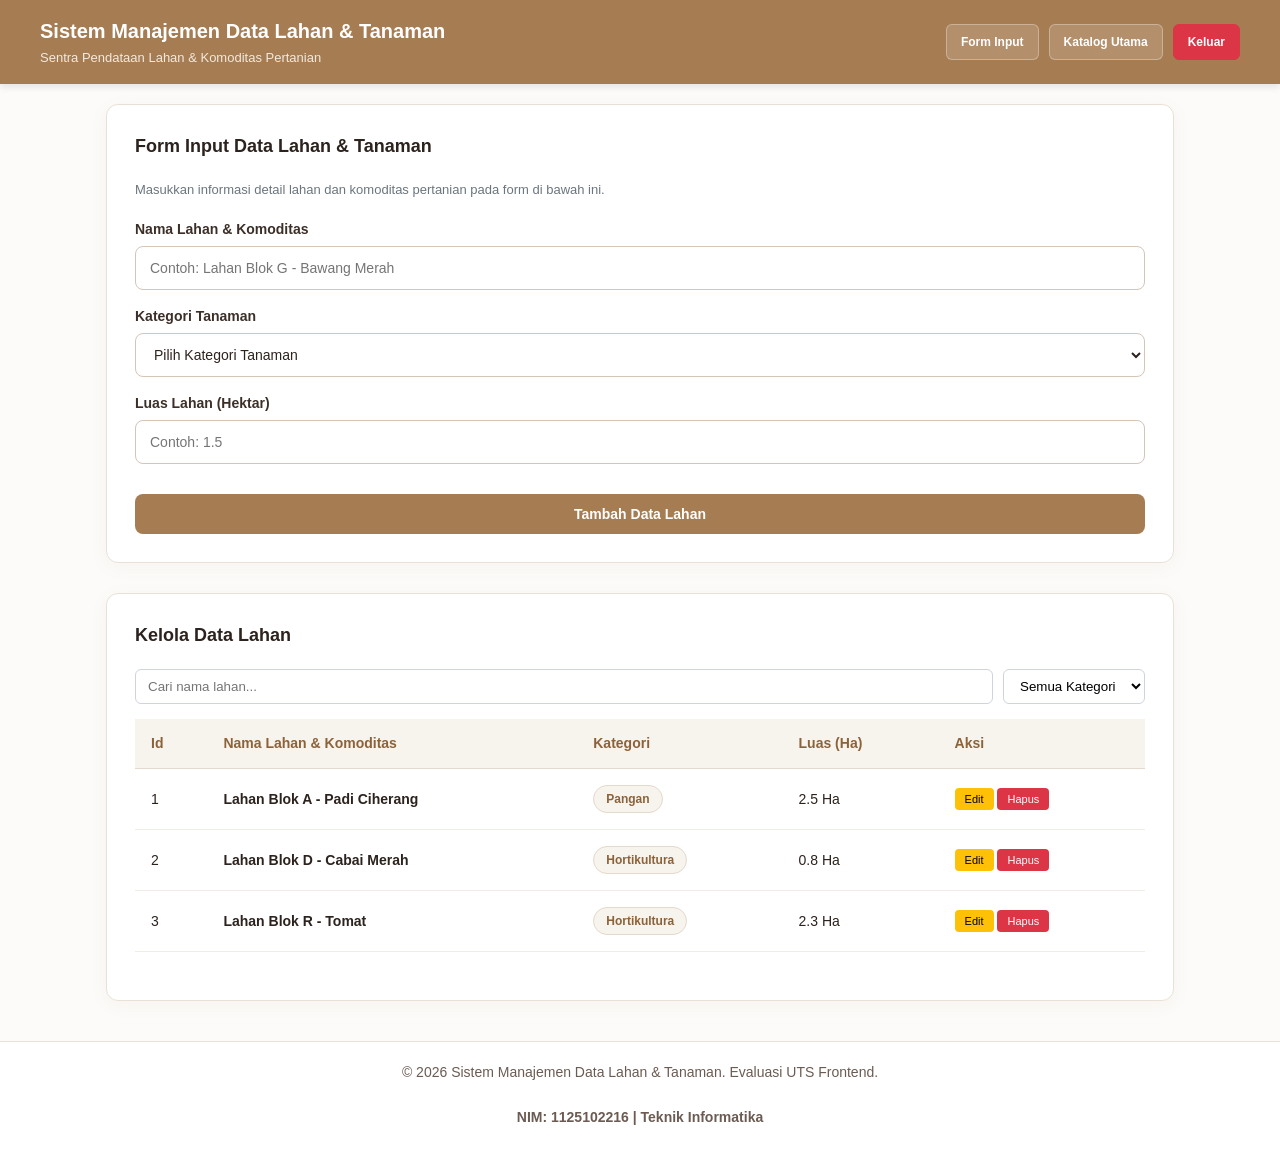
<file: tugas_UTS/tambahproduk.html>
<!DOCTYPE html>
<html lang="id">
<head>
    <meta charset="UTF-8">
    <meta name="viewport" content="width=device-width, initial-scale=1.0">
    <title>Kelola Data Lahan & Tanaman - UTS</title>
    <link rel="stylesheet" href="./asset/css/style.css">
</head>
<body>

    <!-- HEADER -->
    <header class="app-header">
        <div class="header-content">
            <div class="header-title">
                <h1>Sistem Manajemen Data Lahan & Tanaman</h1>
                <p>Sentra Pendataan Lahan & Komoditas Pertanian</p>
            </div>

            <nav class="header-nav">
                <!-- Teks sapaan dynamic user -->
                <span id="salam-user" class="salam-user-text"></span>
                
                <a href="tambahproduk.html" class="nav-btn">Form Input</a>
                <a href="katalog.html" class="nav-btn">Katalog Utama</a>
                
                <!-- Tombol Keluar (Logout) -->
                <a href="#" id="btn-logout" class="nav-btn btn-logout">Keluar</a>
            </nav>
        </div>
    </header>

    <!-- KONTEN UTAMA -->
    <div class="container main-container-spacing">

        <!-- FORM INPUT -->
        <div class="card card-spacing">
            <h2>Form Input Data Lahan & Tanaman</h2>

            <p class="form-instruction">
                Masukkan informasi detail lahan dan komoditas pertanian pada form di bawah ini.
            </p>

            <form id="form-tambah-lahan" novalidate>

                <input type="hidden" id="edit-id" value="">

                <div class="form-group form-group-spacing">
                    <label for="nama-lahan">Nama Lahan & Komoditas</label>
                    <input
                        type="text"
                        id="nama-lahan"
                        placeholder="Contoh: Lahan Blok G - Bawang Merah">
                </div>

                <div class="form-group form-group-spacing">
                    <label for="kategori-lahan">Kategori Tanaman</label>
                    <select id="kategori-lahan" class="select-kategori">
                        <option value="">Pilih Kategori Tanaman</option>
                        <option value="Hortikultura">Hortikultura</option>
                        <option value="Pangan">Pangan</option>
                        <option value="Palawija">Palawija</option>
                    </select>
                </div>

                <div class="form-group form-group-spacing-lg">
                    <label for="luas-lahan">Luas Lahan (Hektar)</label>
                    <input
                        type="number"
                        step="0.1"
                        id="luas-lahan"
                        placeholder="Contoh: 1.5">
                </div>

                <button type="submit" id="btn-submit">
                    Tambah Data Lahan
                </button>

            </form>
        </div>

        <!-- TABEL KELOLA DATA -->
        <div class="card">
            <h2>Kelola Data Lahan</h2>

            <div class="filter-wrapper">
                <input
                    type="text"
                    id="search-box"
                    placeholder="Cari nama lahan..."
                    class="search-input">

                <select
                    id="filter-kategori"
                    class="filter-select">
                    <option value="Semua">Semua Kategori</option>
                    <option value="Hortikultura">Hortikultura</option>
                    <option value="Pangan">Pangan</option>
                    <option value="Palawija">Palawija</option>
                </select>
            </div>

            <div class="table-responsive">
                <table class="tabel-produk">
                    <thead>
                        <tr>
                            <th>Id</th>
                            <th>Nama Lahan & Komoditas</th>
                            <th>Kategori</th>
                            <th>Luas (Ha)</th>
                            <th>Aksi</th>
                        </tr>
                    </thead>

                    <tbody id="tabel-kelola-body">
                        <!-- Data ditampilkan melalui JavaScript -->
                    </tbody>
                </table>
            </div>
        </div>

    </div>

    <!-- FOOTER -->
    <footer class="footer-container">
        <div class="container">
            <p>&copy; 2026 Sistem Manajemen Data Lahan & Tanaman. Evaluasi UTS Frontend.</p>
            <p class="footer-nim">NIM: 1125102216 | Teknik Informatika</p>
        </div>
    </footer>

    <!-- JAVASCRIPT -->
    <script src="./asset/js/main.js" type="module"></script>

</body>
</html>
</file>
<file: tugas_UTS/asset/css/style.css>
/* ==========================================
   1. PENGATURAN UMUM (GLOBAL)
   ========================================== */
* {
    box-sizing: border-box;
    margin: 0;
    padding: 0;
}

body {
    font-family: Arial, Helvetica, sans-serif;
    background-color: #fcfbf9; /* Latar belakang putih gading/krem lembut */
    color: #2c221e;
    line-height: 1.5;
    padding: 0;
}


/* ==========================================
   2. HEADER / NAVBAR STYLING (RESPONSIF)
   ========================================== */
.app-header {
    background-color: #a67c52; /* Warna coklat muda hangat (earthy brown) */
    color: #ffffff;
    padding: 16px 24px;
    box-shadow: 0 4px 6px rgba(0, 0, 0, 0.08);
    margin-bottom: 20px;
    width: 100%;
}

.header-content {
    display: flex;
    flex-direction: row;       
    justify-content: space-between;
    align-items: center;      
    max-width: 1200px;
    margin: 0 auto;
    flex-wrap: wrap;
    gap: 16px;
}

.header-title h1 {
    font-size: 20px;
    font-weight: 700;
    color: #ffffff;
    margin-bottom: 2px;
}

.header-title p {
    font-size: 13px;
    color: #f3e9dc;
    margin: 0;
}

.header-nav {
    display: flex;
    gap: 10px;
    flex-wrap: wrap;
    margin-left: auto;        
    align-items: center;
}

/* Teks Sapaan User di Navigasi */
.salam-user-text {
    color: #fff;
    font-weight: 500;
    margin-right: 10px;
    font-size: 14px;
}

/* Tombol Navigasi di Header */
.nav-btn {
    display: inline-block;
    padding: 8px 14px;
    font-size: 12px;
    font-weight: 600;
    text-decoration: none;
    border-radius: 6px;
    transition: all 0.2s ease;
    text-align: center;
    
    color: #ffffff;                    
    background-color: rgba(255, 255, 255, 0.15); 
    border: 1px solid rgba(255, 255, 255, 0.3);
}

.nav-btn:hover {
    background-color: rgba(255, 255, 255, 0.3); 
    color: #ffffff;
}

/* Tombol Logout Khusus */
.nav-btn.btn-logout {
    background-color: #dc3545;
    border-color: #dc3545;
}

.nav-btn.btn-logout:hover {
    background-color: #bb2d3b;
    border-color: #b02a37;
}

.nav-btn.btn-outline {
    background-color: #ffffff;
    color: #8c6239;
    border: 1px solid #ffffff;
}

.nav-btn.btn-outline:hover {
    background-color: #f7f3ed;
}

.nav-btn.btn-solid {
    background-color: rgba(255, 255, 255, 0.15);
    color: #ffffff;
    border: 1px solid rgba(255, 255, 255, 0.3);
}

.nav-btn.btn-solid:hover {
    background-color: rgba(255, 255, 255, 0.3);
}


/* ==========================================
   2. GAYA HALAMAN UTAMA & CONTAINER
   ========================================== */
.container {
    max-width: 1100px;
    margin: 0 auto;
    padding: 0 16px;
    width: 100%;
}

.main-container-spacing {
    margin-bottom: 40px;
}

.container h1 {
    font-size: 24px;
    font-weight: 700;
    color: #2c221e;
    margin-bottom: 6px;
}

.container > p {
    font-size: 14px;
    color: #6b5b52;
    margin-bottom: 24px;
}

.card {
    background: #ffffff;
    padding: 28px;
    border-radius: 12px;
    box-shadow: 0 4px 18px rgba(166, 124, 82, 0.06);
    border: 1px solid #eae1d6;
    width: 100%;
}

.card-spacing {
    margin-bottom: 30px;
}

.card h2 {
    font-size: 18px;
    font-weight: 700;
    color: #2c221e;
    margin-bottom: 20px;
}

.form-instruction {
    font-size: 13px;
    color: #6c757d;
    margin-bottom: 20px;
}


/* ==========================================
   STYLING CARD GRID (KATALOG KARTU RAPI)
   ========================================== */
.card-grid {
    display: grid;
    grid-template-columns: repeat(3, 1fr); 
    gap: 16px;
    margin-top: 16px;
}

.land-card {
    background-color: #ffffff;
    border: 1px solid #eae1d6;
    border-radius: 8px;
    padding: 18px;
    box-shadow: 0 2px 4px rgba(0, 0, 0, 0.02);
    transition: transform 0.2s ease, box-shadow 0.2s ease;
}

.land-card:hover {
    transform: translateY(-3px);
    box-shadow: 0 6px 16px rgba(166, 124, 82, 0.12);
}

.land-card .card-title {
    color: #8c6239; /* Judul kartu coklat muda elegan */
    font-size: 16px;
    font-weight: 700;
    margin-top: 0;
    margin-bottom: 12px;
}

.land-card .card-info p {
    margin: 4px 0;
    font-size: 13px;
    color: #5c4d44;
}

.land-card .card-info p strong {
    color: #2c221e;
}


/* ==========================================
   Tabel Inventaris Lahan
   ========================================== */
.table-responsive {
    width: 100%;
    overflow-x: auto;
}

.tabel-produk {
    width: 100%;
    border-collapse: separate;
    border-spacing: 0;
    margin-bottom: 20px;
    font-size: 14px;
    white-space: nowrap;
}

.tabel-produk th {
    background-color: #f7f3ed; /* Header tabel coklat susu sangat soft */
    color: #8c6239;
    font-weight: 600;
    padding: 14px 16px;
    text-align: left;
    border-bottom: 1px solid #e5d8cc;
}

.tabel-produk td {
    padding: 16px;
    border-bottom: 1px solid #f1ece6;
    color: #2c221e;
    vertical-align: middle;
}

/* Badge Kategori */
.badge-kategori {
    display: inline-block;
    padding: 4px 12px;
    background: #f7f3ed; 
    color: #8c6239;
    border-radius: 20px;
    font-size: 12px;
    font-weight: 600;
    border: 1px solid #e5d8cc;
}


/* ==========================================
   3. GAYA FORM & INPUT (REGISTRASI / TAMBAH)
   ========================================== */
.form-group {
    margin-bottom: 18px;
}

.form-group-spacing {
    margin-bottom: 16px;
}

.form-group-spacing-lg {
    margin-bottom: 20px;
}

.form-group label {
    display: block;
    margin-bottom: 6px;
    font-size: 14px;
    font-weight: 600;
    color: #3b2f28;
}

.form-group input,
.form-group select,
.select-kategori {
    display: block;
    width: 100%;
    min-height: 44px;
    padding: 10px 14px;
    border: 1px solid #d4c5b9;
    border-radius: 8px;
    outline: none;
    background: #ffffff;
    color: #2c221e;
    font-size: 14px;
    transition: border-color 0.2s, box-shadow 0.2s;
}

.form-group input:focus,
.form-group select:focus,
.select-kategori:focus {
    border-color: #a67c52; 
    box-shadow: 0 0 0 3px rgba(166, 124, 82, 0.15);
}

/* Wrapper Filter & Search */
.filter-wrapper {
    display: flex; 
    justify-content: space-between; 
    gap: 10px; 
    margin: 15px 0; 
    flex-wrap: wrap;
}

.search-input {
    padding: 8px 12px; 
    border: 1px solid #ced4da; 
    border-radius: 6px; 
    flex: 1; 
    min-width: 200px;
}

.filter-select {
    padding: 8px 12px; 
    border: 1px solid #ced4da; 
    border-radius: 6px; 
    background: white;
}

/* Tombol Submit Form */
button[type="submit"] {
    width: 100%;
    padding: 12px;
    background: #a67c52; /* Tombol submit coklat muda hangat */
    color: #ffffff;
    border: none;
    border-radius: 8px;
    font-size: 14px;
    font-weight: 600;
    cursor: pointer;
    transition: background 0.2s;
    margin-top: 10px;
}

button[type="submit"]:hover {
    background: #8c6239; 
}

.pesan-validasi {
    display: none;
    padding: 12px;
    margin-top: 12px;
    border-radius: 6px;
    font-size: 13px;
}

.pesan-validasi.berhasil {
    display: block;
    background-color: #d1e7dd;
    color: #0f5132;
}

.pesan-validasi.gagal {
    display: block;
    background-color: #f8d7da;
    color: #842029;
}


/* ==========================================
   FOOTER STYLING
   ========================================== */
.footer-container {
    margin-top: 40px;
    padding: 20px 0;
    background-color: #ffffff;
    border-top: 1px solid #eae1d6;
    text-align: center;
    color: #6b5b52;
    font-size: 12px;
}

.footer-nim {
    font-weight: 600;
    color: #a67c52; 
    margin-top: 4px;
}


/* ==========================================
   4. MEDIA QUERIES (RESPONSIF UNTUK HP)
   ========================================== */
@media screen and (max-width: 768px) {
    .app-header {
        padding: 16px;
    }

    .header-content {
        flex-direction: column;
        align-items: flex-start;
    }

    .card-grid {
        grid-template-columns: 1fr; 
    }

    .container {
        padding: 0 10px;
    }
}
/* ==========================================
   STYLING KHUSUS HALAMAN KATALOG UTAMA
   ========================================== */
.katalog-heading {
    font-size: 26px; 
    font-weight: 700; 
    margin-bottom: 4px; 
    color: #212529;
}

.katalog-subheading {
    color: #6c757d; 
    margin-bottom: 24px; 
    font-size: 14px;
}

.katalog-card-header {
    display: flex; 
    justify-content: space-between; 
    align-items: center; 
    margin-bottom: 20px; 
    flex-wrap: wrap; 
    gap: 10px;
}

.katalog-card-title {
    margin: 0; 
    font-size: 18px; 
    font-weight: 700; 
    color: #a67c52; /* Menyesuaikan tema earthy brown project kamu */
}

.katalog-card-desc {
    margin: 4px 0 0 0; 
    font-size: 13px; 
    color: #6c757d;
}

.katalog-total-count {
    font-size: 14px; 
    font-weight: 600; 
    color: #495057;
}

.count-highlight {
    color: #a67c52; 
    font-weight: 700;
}
</file>
<file: pertemuan-6/assets/css/style.css>
* {
    box-sizing: border-box;
}
html {
    scroll-behavior: smooth;
}
body {
    margin: 0;
    padding: 0;
    font-family: Arial, Helvetica, sans-serif;
    background: #f4f5f7;
    color: #1a1d20;
    line-height: 1.6;
}
a {
    text-decoration: none;
}
button, input, select {
    font: inherit;
}
button {
    cursor: pointer;
}
body > header {
    padding: 25px 4% !important;
    background: #198754 !important;
    color: #ffffff !important;
}

.header-container {
    max-width: 1280px;
    margin: 0 auto;
    display: flex;
    justify-content: space-between;
    align-items: center;
    flex-wrap: wrap;
    gap: 15px;
}

.header-text {
    text-align: left;
}

body > header h1 {
    margin: 0 0 4px !important;
    font-size: 26px !important;
    font-weight: 700 !important;
    color: #ffffff !important;
}

body > header p {
    margin: 0 !important;
    color: #ffffff !important;
    opacity: 0.95 !important;
    font-size: 14px !important;
}

body > header nav {
    display: flex !important;
    align-items: center !important;
    gap: 10px !important;
}
.nav-link {
    display: inline-block;
    padding: 8px 18px;
    border-radius: 7px;
    color: #ffffff;
    font-size: 14px;
    font-weight: 600;
    background: rgba(255, 255, 255, 0.15);
    transition: background 0.2s;
}
.nav-link:hover {
    background: rgba(255, 255, 255, 0.3);
}
.nav-link.active {
    background: #ffffff !important;
    color: #198754 !important; /* Diubah jadi hijau */
}
body > main:not(.main-content) {
    display: grid;
    grid-template-columns: minmax(0, 1.4fr) minmax(280px, 1fr);
    align-items: start;
    gap: 25px;
    width: 92%;
    max-width: 1280px;
    margin: 35px auto 45px;
}
.card-data-produk {
    grid-column: 1 / -1;
    width: 100%;
}
.card {
    min-width: 0;
    padding: 26px;
    background: #ffffff;
    border-radius: 14px;
    box-shadow: 0 4px 18px rgba(0, 0, 0, 0.05);
    margin-bottom: 25px;
}
.card h2 {
    margin: 0 0 20px;
    font-size: 22px;
    font-weight: 700;
}
.form-group {
    margin-bottom: 20px;
}
.form-group label {
    display: block;
    margin-bottom: 8px;
    font-size: 14px;
    font-weight: 600;
}
.form-group input, .form-group select {
    display: block;
    width: 100%;
    min-height: 45px;
    padding: 11px 13px;
    border: 1px solid #ced4da;
    border-radius: 8px;
    outline: none;
    background: #ffffff;
    color: #1a1d20;
    transition: border-color 0.2s, box-shadow 0.2s;
}
.form-group input:focus, .form-group select:focus {
    border-color: #198754; /* Diubah jadi hijau */
    box-shadow: 0 0 0 3px rgba(25, 135, 84, 0.12); /* Diubah jadi hijau */
}
#formProduk button[type="submit"] {
    display: inline-flex;
    justify-content: center;
    align-items: center;
    gap: 6px;
    width: 100%;
    padding: 11px 17px;
    border: none;
    border-radius: 8px;
    background: #198754; /* Diubah jadi hijau */
    color: #ffffff;
    font-size: 14px;
    font-weight: 600;
    transition: background 0.2s, transform 0.2s;
}
#formProduk button[type="submit"]:hover {
    background: #157347; /* Diubah jadi hijau gelap */
    transform: translateY(-1px);
}
.preview {
    padding: 20px;
    background: #f8f9fa;
    border: 1px solid #e9ecef;
    border-radius: 10px;
    overflow-wrap: anywhere;
}
.preview p {
    margin: 0 0 14px;
}
.preview p:last-child {
    margin-bottom: 0;
}
.feedback {
    display: none;
    padding: 12px 15px;
    margin-top: 16px;
    border-radius: 8px;
    font-size: 14px;
}
.feedback.success {
    display: block;
    background: #d1e7dd;
    color: #0f5132;
}
.feedback.error {
    display: block;
    background: #f8d7da;
    color: #842029;
}
.filter-search-container {
    display: flex;
    gap: 15px;
    margin-bottom: 20px;
}
.filter-search-container input {
    flex: 2;
    min-height: 44px;
    padding: 10px 14px;
    border: 1px solid #ced4da;
    border-radius: 8px;
    outline: none;
}
.filter-search-container select {
    flex: 1;
    min-height: 44px;
    padding: 10px 14px;
    border: 1px solid #ced4da;
    border-radius: 8px;
    outline: none;
    background: #ffffff;
}
.table-responsive {
    width: 100%;
    overflow-x: auto;
}
.tabel-produk {
    width: 100%;
    border-collapse: collapse;
    margin-top: 10px;
    font-size: 14px;
    background: #ffffff;
}
.tabel-produk th, .tabel-produk td {
    padding: 12px 15px;
    text-align: left;
    vertical-align: middle;
    border-bottom: 1px solid #e9ecef;
}
.tabel-produk th {
    background-color: #f8f9fa;
    color: #495057;
    font-weight: 700;
}
.tabel-produk tbody tr:hover {
    background-color: #f1f3f5;
}
.btn-aksi-merah {
    display: inline-block;
    padding: 6px 12px;
    margin-right: 4px;
    border: none;
    border-radius: 6px;
    background: #198754 !important; /* Diubah jadi hijau */
    color: #ffffff !important;
    font-size: 12px;
    font-weight: 600;
    cursor: pointer;
    transition: background 0.2s;
}
.btn-aksi-merah:hover {
    background: #157347 !important; /* Diubah jadi hijau gelap */
}
.pagination-container {
    display: flex;
    justify-content: space-between;
    align-items: center;
    margin-top: 20px;
    padding-top: 15px;
    border-top: 1px solid #e9ecef;
}
.pagination-container button {
    padding: 8px 16px;
    border: 1px solid #ced4da;
    border-radius: 6px;
    background: #ffffff;
    color: #1a1d20;
    font-weight: 600;
}
.pagination-container button:hover:not(:disabled) {
    background: #198754; /* Diubah jadi hijau */
    color: #ffffff;
    border-color: #198754; /* Diubah jadi hijau */
}
.pagination-container button:disabled {
    opacity: 0.5;
    cursor: not-allowed;
}
.main-content {
    width: 92%;
    max-width: 1280px;
    margin: 35px auto;
}
.list-header {
    display: flex;
    justify-content: space-between;
    align-items: center;
    margin-bottom: 20px;
}
.product-grid {
    display: grid;
    grid-template-columns: repeat(auto-fill, minmax(260px, 1fr));
    gap: 20px;
}
.produk-card {
    border: 1px solid #e9ecef;
    padding: 20px;
    border-radius: 10px;
    background: #fff;
    box-shadow: 0 2px 5px rgba(0,0,0,0.02);
}
.produk-card h3 {
    margin-top: 0;
    color: #198754; /* Diubah jadi hijau */
}
.footer {
    padding: 22px 20px;
    background: #1a1d20;
    color: #adb5bd;
    text-align: center;
    font-size: 13px;
    margin-top: 40px;
}
@media (max-width: 900px) {
    body > main:not(.main-content) {
        grid-template-columns: 1fr;
    }
}
@media (max-width: 600px) {
    .filter-search-container, .pagination-container {
        flex-direction: column;
        gap: 10px;
    }
}
</file>
